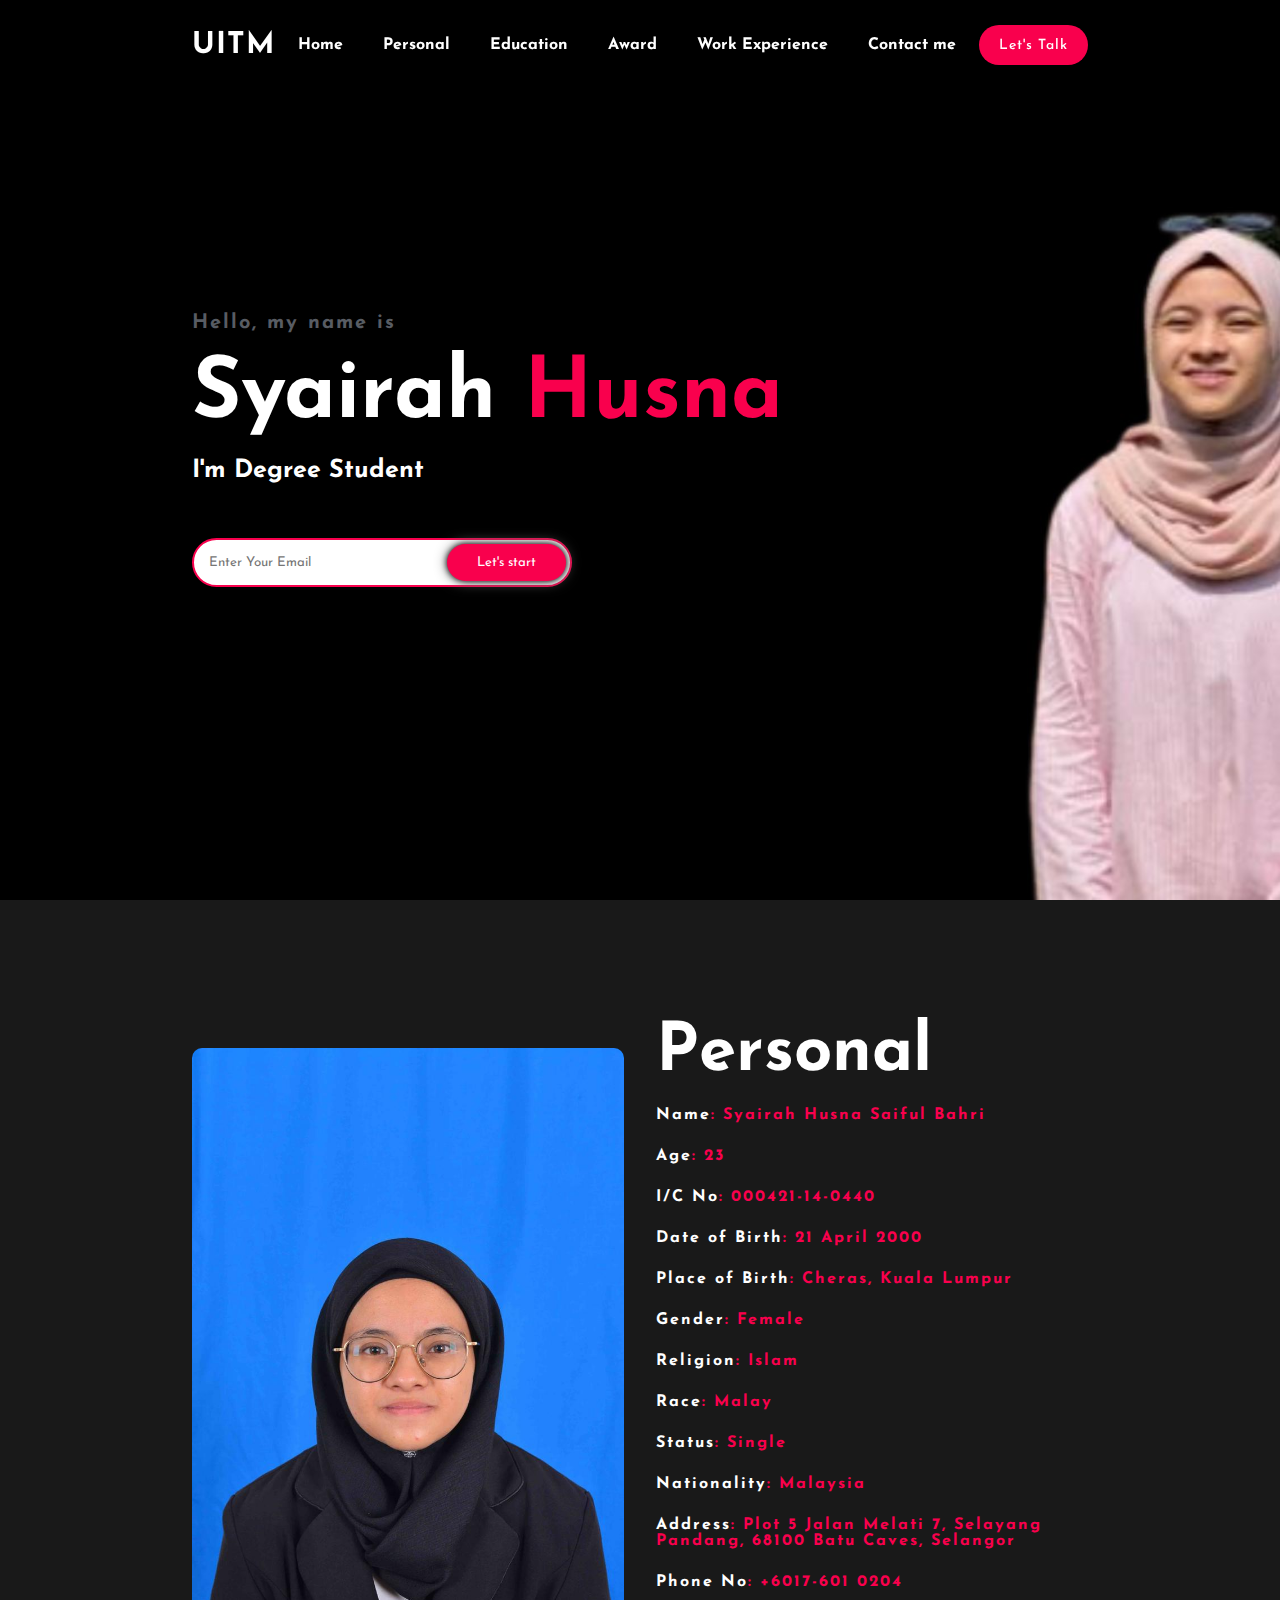
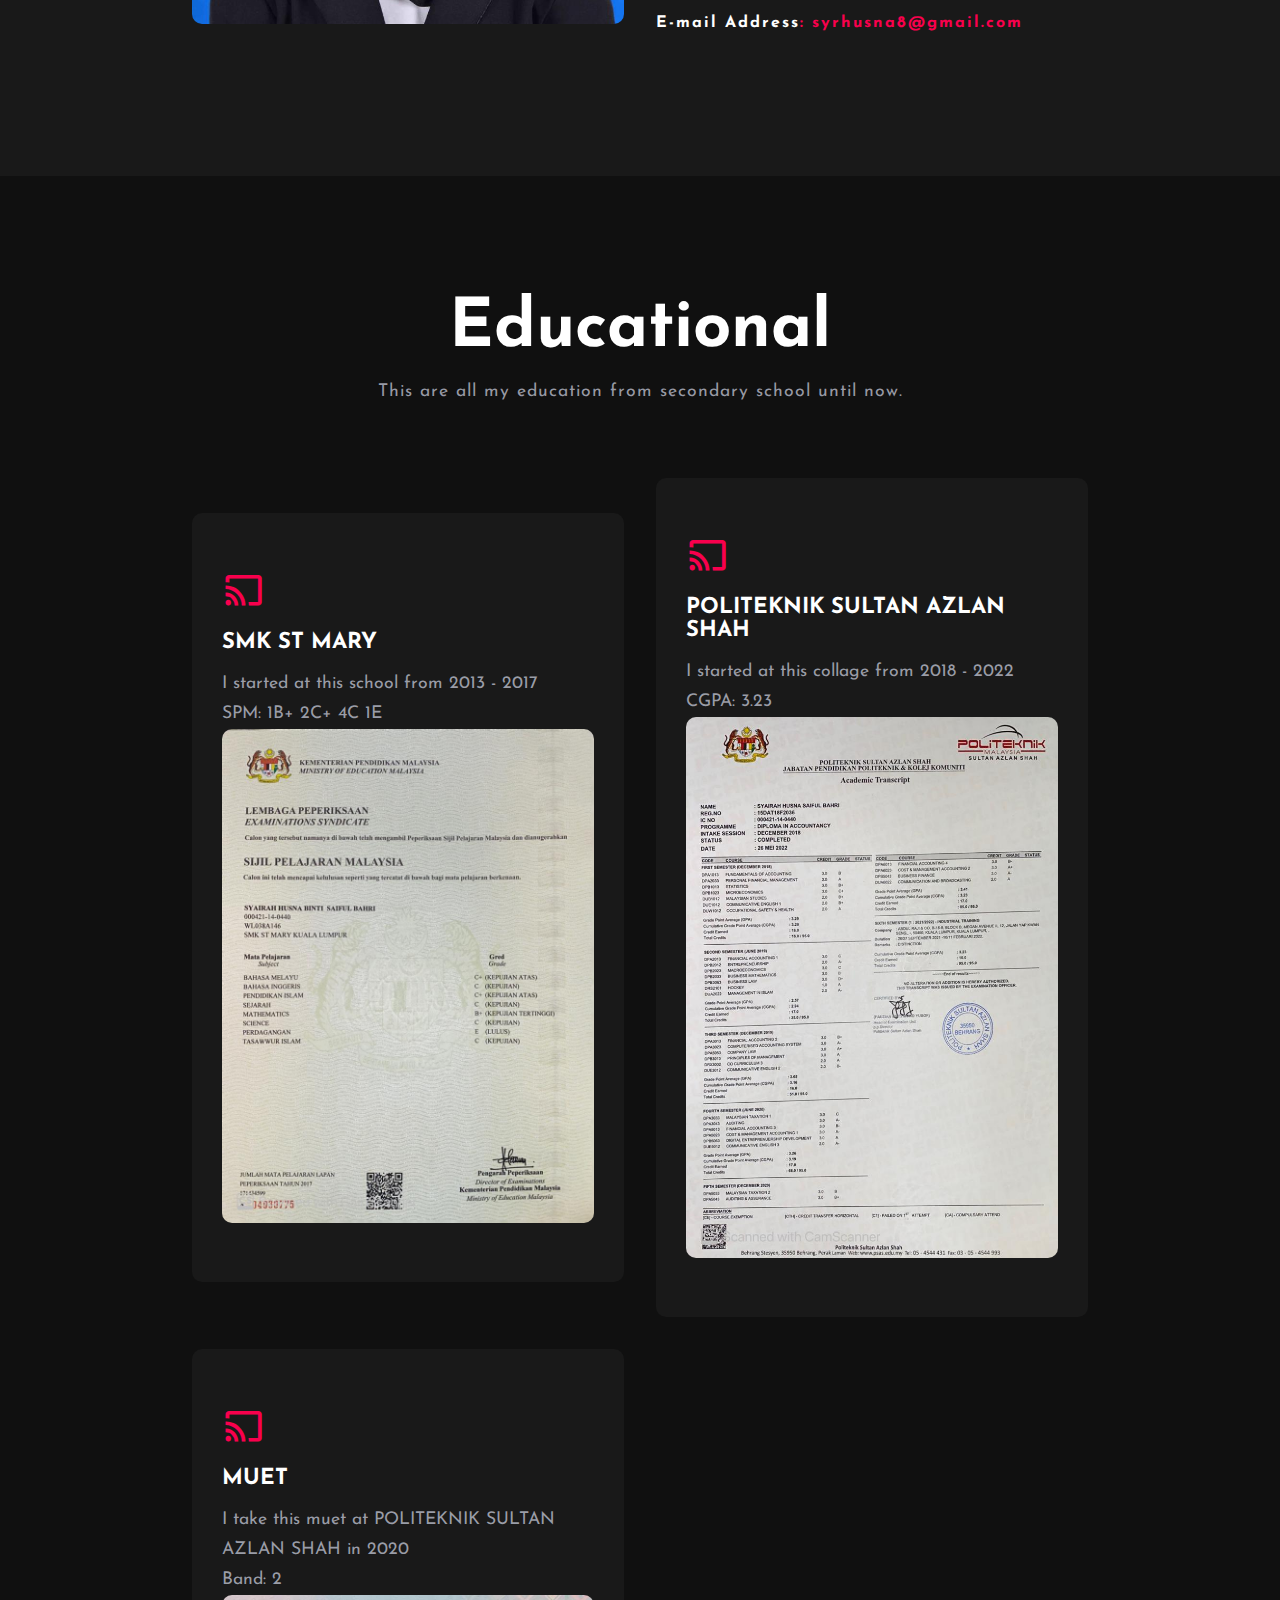
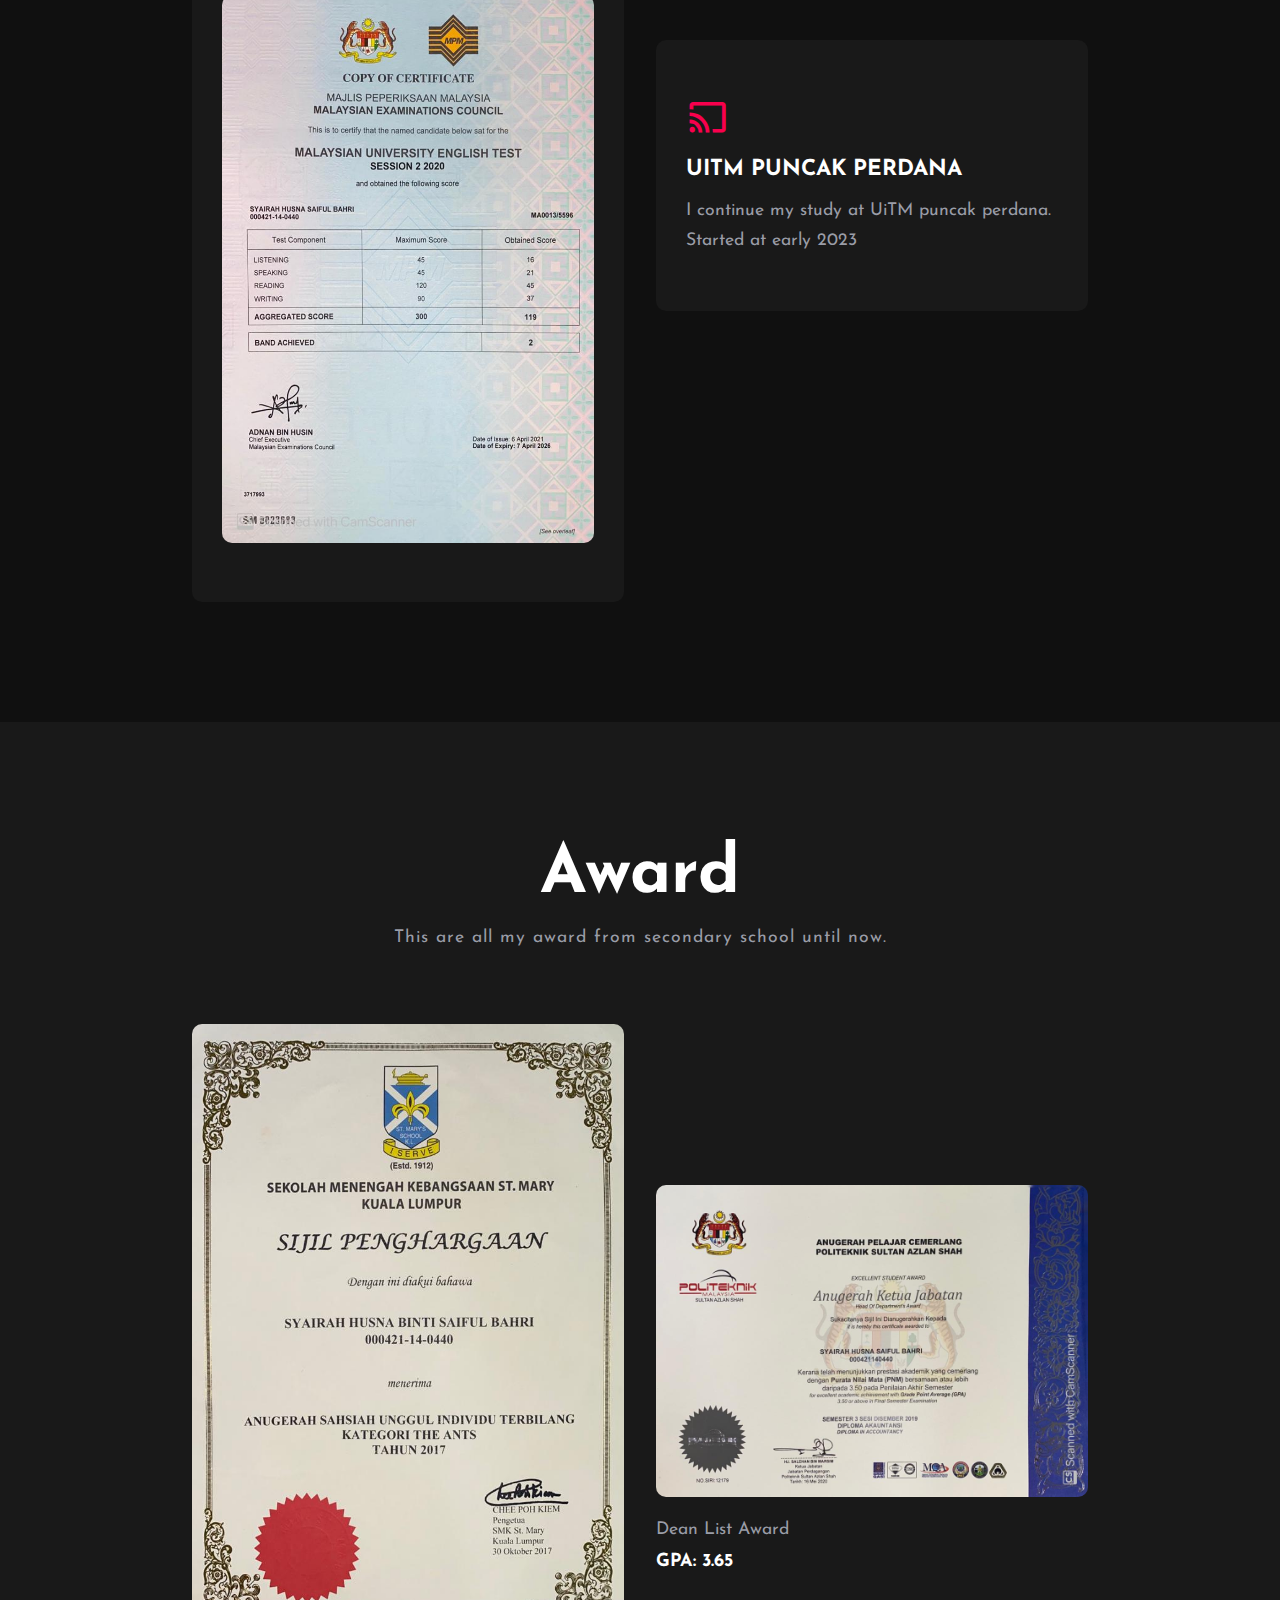
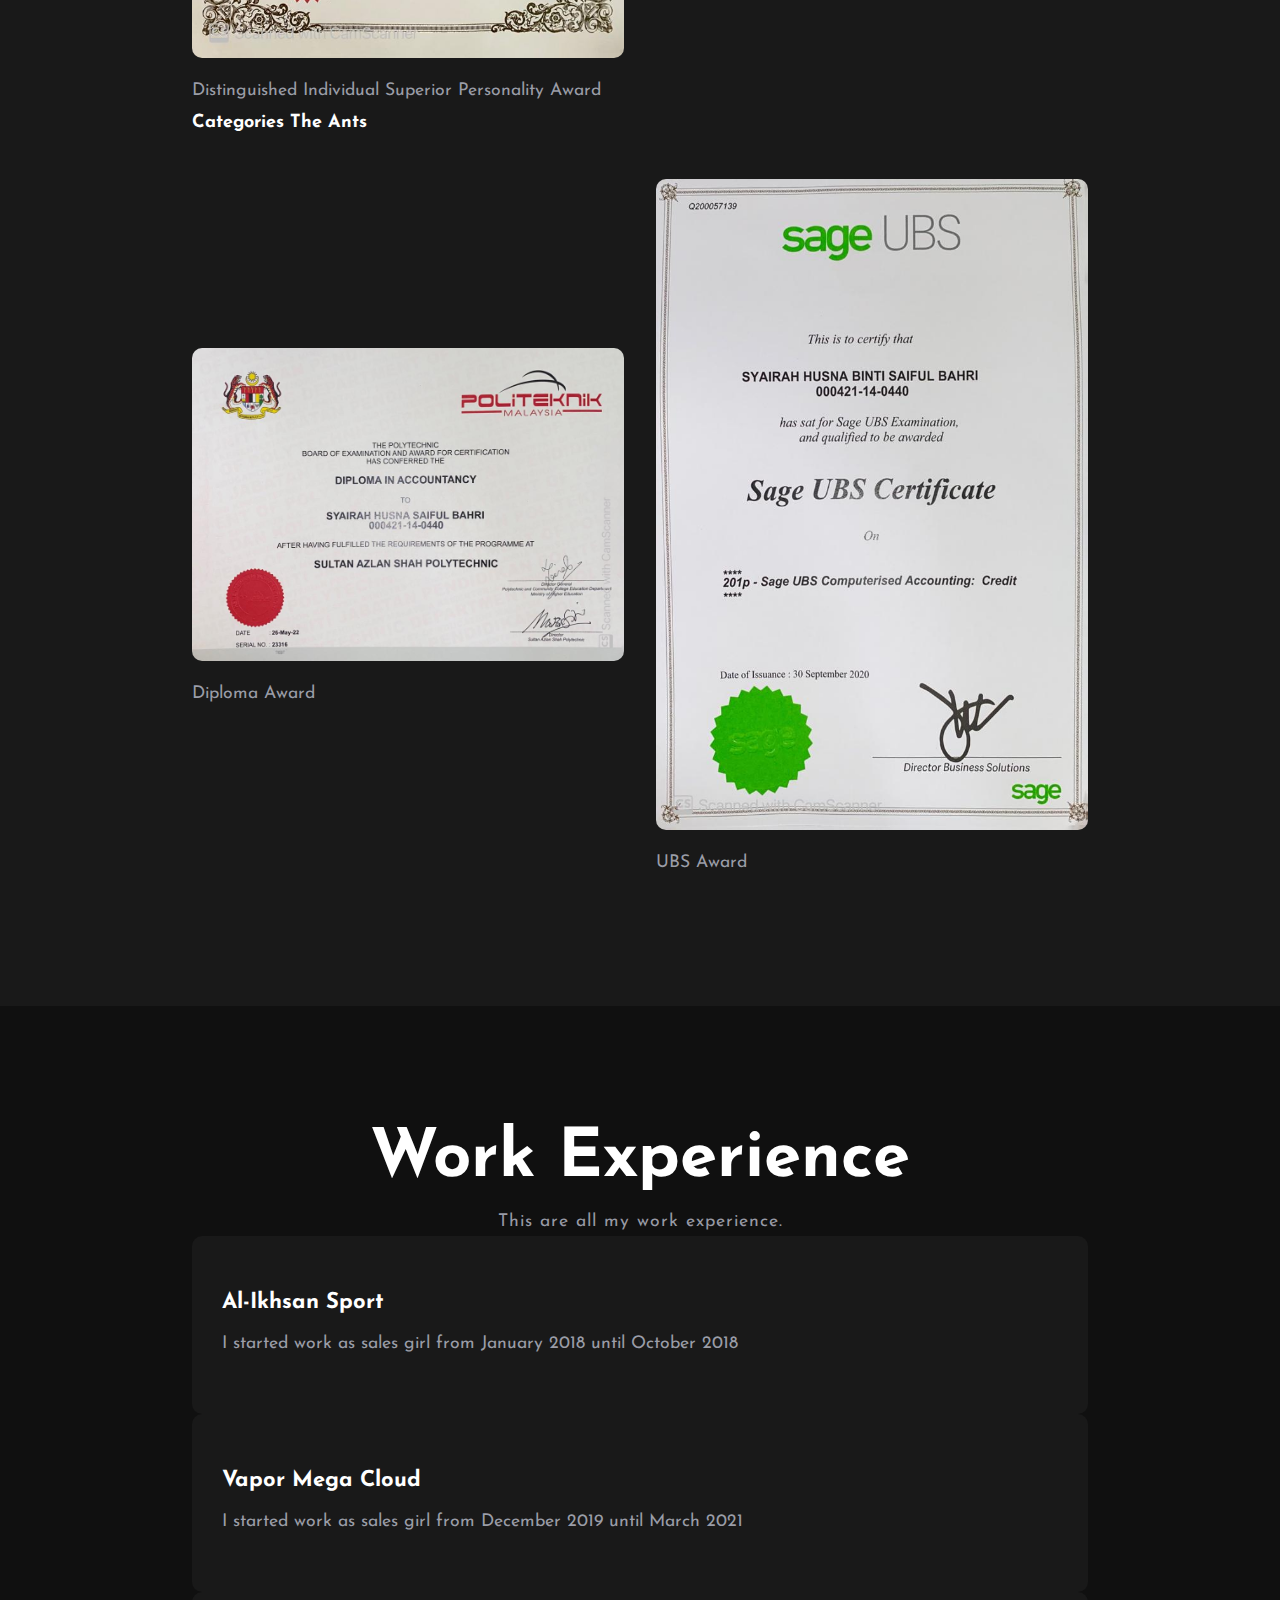
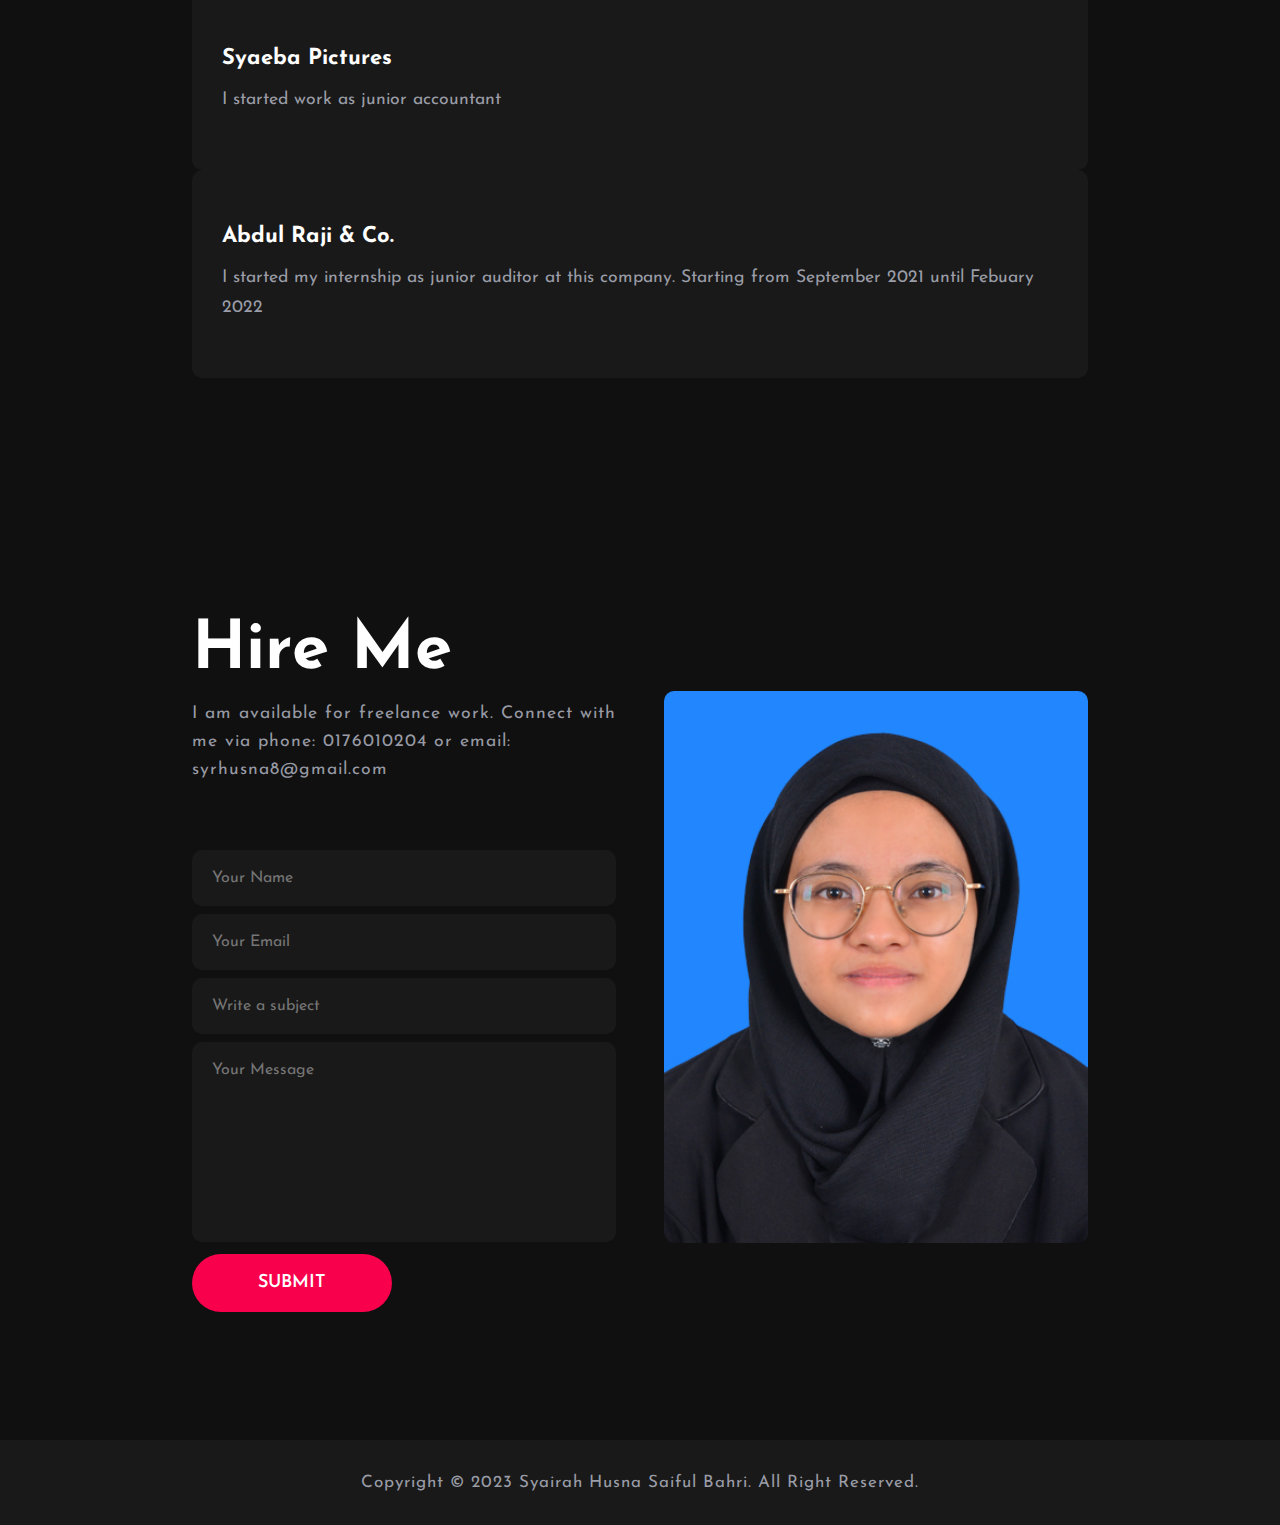
<file: index.html>
<!DOCTYPE html>
<html lang="en">
<head>
    <meta charset="UTF-8">
    <meta name="viewport" content="width=device-width, initial-scale=1.0">
    <title>E-Resume Husna</title>
    <link rel="stylesheet" type="text/css" href="style.css">

    <link rel="stylesheet"
    href="https://unpkg.com/boxicons@latest/css/boxicons.min.css">

    <link rel="preconnect" href="https://fonts.googleapis.com">
    <link rel="preconnect" href="https://fonts.gstatic.com" crossorigin>
    <link href="https://fonts.googleapis.com/css2?family=Josefin+Sans:wght@100;200;300;400;500;600;700&display=swap" rel="stylesheet">

</head>
<body>
    <!------start header------>
    <header>
        <a href="#" class="logo">UITM</a>
        <div class="bx bx-menu" id="menu-icon"></div>
        <ul class="navbar">
            <li><a href="#home">Home</a></li>
            <li><a href="#personal">Personal</a></li>
            <li><a href="#education">Education</a></li>
            <li><a href="#award">Award</a></li>
            <li><a href="#work">Work Experience</a></li>
            <li><a href="#contact">Contact me</a></li>
        </ul>
        <a href="#" class="h-btn">Let's Talk</a>
    </header>

    <!------start home------>
    <section class="home" id="home">
        <div class="home-text">
            <h4>Hello, my name is</h4>
            <h1>Syairah <span>Husna</span></h1>
            <h3>I'm Degree Student</h3>
            <div class="newslatter">
                <form>
                    <input type="email" name="email" id="mail" placeholder="Enter Your Email">
                    <input type="submit" name="submit" value="Let's start">
                </form>
            </div>
        </div>
    </section>

    <!------start personal------>
    <section class="personal" id="personal">
        <div class="personal-img">
            <img src="personal.jpeg">
        </div>

        <div class="personal-text">
            <h2>Personal</h2>
            <h5>Name<span>: Syairah Husna Saiful Bahri</span></h5>
            <h5>Age<span>: 23</span></h5>
            <h5>I/C No<span>: 000421-14-0440</span></h5>
            <h5>Date of Birth<span>: 21 April 2000</span></h5>
            <h5>Place of Birth<span>: Cheras, Kuala Lumpur</span></h5>
            <h5>Gender<span>: Female</span></h5>
            <h5>Religion<span>: Islam</span></h5>
            <h5>Race<span>: Malay</span></h5>
            <h5>Status<span>: Single</span></h5>
            <h5>Nationality<span>: Malaysia</span></h5>
            <h5>Address<span>: Plot 5 Jalan Melati 7, Selayang Pandang, 68100 Batu Caves, Selangor</span></h5>
            <h5>Phone No<span>: +6017-601 0204</span></h5>
            <h5>E-mail Address<span>: syrhusna8@gmail.com</span></h5>
        </div>
    </section>

     <!------start education------>
     <section class="education" id="education">
        <div class="center">
            <h2>Educational</h2>
            <p> This are all my education from secondary school until now.</p>
        </div>

        <div class="education-content">
            <div class="row">
                <i class="bx bx-cast"></i>
                <h3>SMK ST MARY</h3>
                <p>I started at this school from 2013 - 2017</p>
                <p>SPM: 1B+ 2C+ 4C 1E</p>
                <img src="sijil spm.jpg">
            </div>

            <div class="row">
                <i class="bx bx-cast"></i>
                <h3>POLITEKNIK SULTAN AZLAN SHAH</h3>
                <p>I started at this collage from 2018 - 2022</p>
                <p>CGPA: 3.23</p>
                <img src="transcript.jpg">
            </div>

            <div class="row">
                <i class="bx bx-cast"></i>
                <h3>MUET</h3>
                <p>I take this muet at POLITEKNIK SULTAN AZLAN SHAH in 2020</p>
                <p>Band: 2</p>
                <img src="muet.jpg">
            </div>

            <div class="row">
                <i class="bx bx-cast"></i>
                <h3>UITM PUNCAK PERDANA</h3>
                <p>I continue my study at UiTM puncak perdana. Started at early 2023</p>
            </div>
        </div>
     </section>

     <!------start award------>
     <section class="award" id="award">
        <div class="center">
            <h2>Award</h2>
            <p> This are all my award from secondary school until now.</p>
        </div>

        <div class="award-content">
            <div class="box">
                <img src="award.jpg">
                <p>Distinguished Individual Superior Personality Award</p>
                <h5>Categories The Ants</h5>
            </div>

            <div class="box">
                <img src="dean list.jpg">
                <p>Dean List Award</p>
                <h5>GPA: 3.65</h5>
            </div>

            <div class="box">
                <img src="diploma.jpg">
                <p>Diploma Award</p>
            </div>

            <div class="box">
                <img src="ubs.jpg">
                <p>UBS Award</p>
            </div>
        </div>
     </section>

     <!------start work experience------>
        <section class="work" id="work">
            <div class="center">
                <h2>Work Experience</h2>
                <p> This are all my work experience.</p>
            </div>
    
            <div class="work-content">
                <div class="row">
                    <h3>Al-Ikhsan Sport</h3>
                    <p>I started work as sales girl from January 2018 until October 2018</p>
                </div>
                
                <div class="row">
                    <h3>Vapor Mega Cloud</h3>
                    <p>I started work as sales girl from December 2019 until March 2021</p>
                </div>

                <div class="row">
                    <h3>Syaeba Pictures</h3>
                    <p>I started work as junior accountant</p>
                </div>

                <div class="row">
                    <h3>Abdul Raji & Co.</h3>
                    <p>I started my internship as junior auditor at this company. Starting from September 2021 until Febuary 2022</p>
                </div>
     </section>

     <!------start contact------>
     <section class="contact" id="contact">
        <div class="contact-form">
            <h2>Hire Me</h2>
            <p> I am available for freelance work. Connect with me via phone: 0176010204 or email: syrhusna8@gmail.com</p>
            <form action="">
                <input type="" placeholder="Your Name" required>
                <input type="email" name="" id="" placeholder="Your Email" required>
                <input type="" placeholder="Write a subject" required>
                <textarea name="" id="" cols="30" rows="10" placeholder="Your Message" required></textarea>
                <input type="submit" name="" value="submit" class="send">
            </form>
        </div>

        <div class="contact-img">
            <img src="contact.jpg">
        </div>
     </section>
     <!------start footer------>
     <div class="footer">
        <p>Copyright © 2023 Syairah Husna Saiful Bahri. All Right Reserved.</p>
     </div>
</body>
</html>
</file>
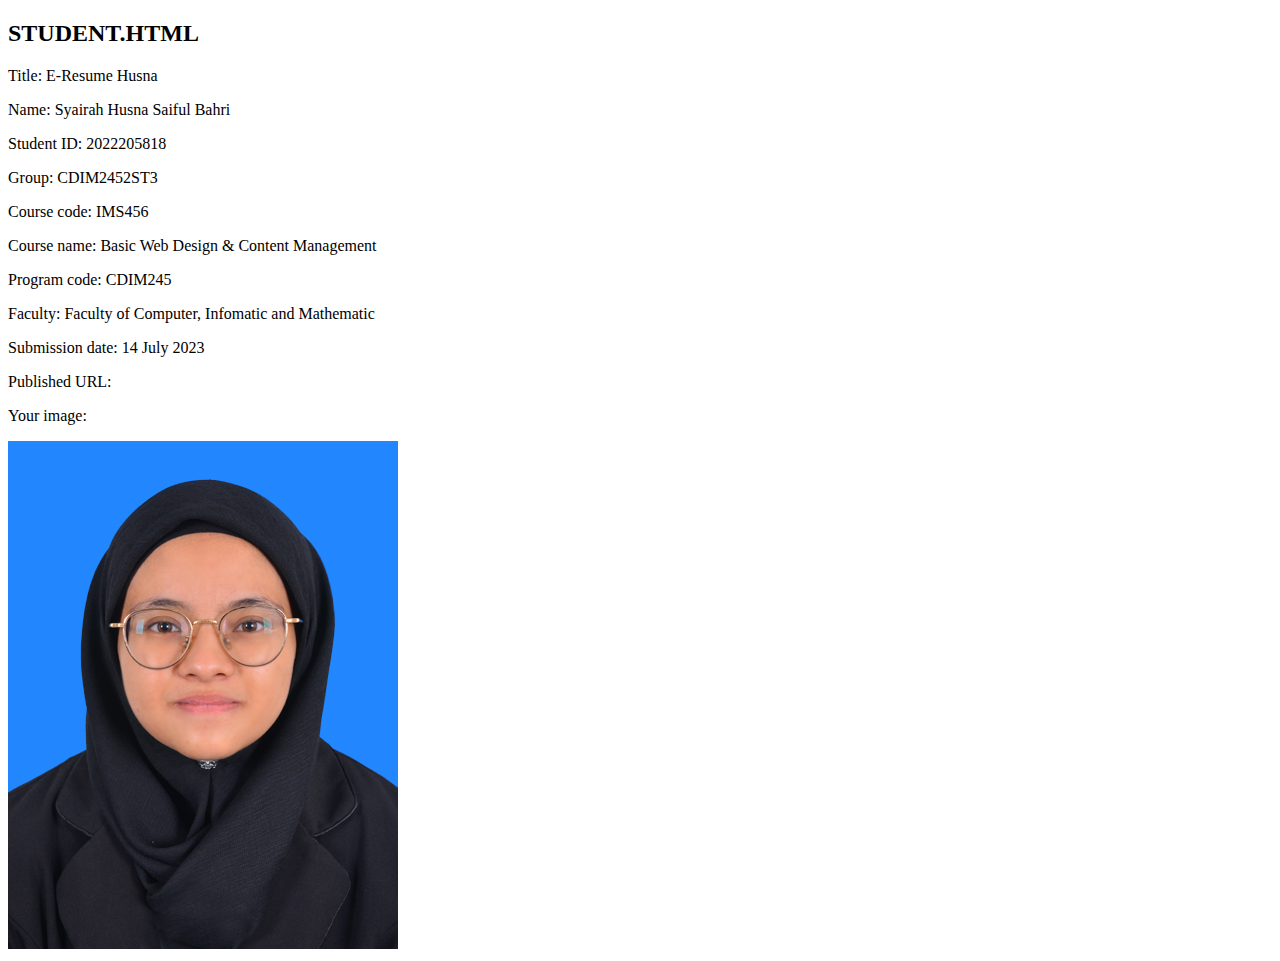
<file: student.html>
<!DOCTYPE html>
<html lang="en">
<head>
    <meta charset="UTF-8">
    <meta name="viewport" content="width=device-width, initial-scale=1.0">
    <title>Student.html</title>
</head>
<body>
    <div>
        <h2>STUDENT.HTML</h2>
        <p>Title: E-Resume Husna</p>
        <p>Name: Syairah Husna Saiful Bahri</p>
        <p>Student ID: 2022205818</p>
        <p>Group: CDIM2452ST3</p>
        <p>Course code: IMS456</p>
        <p>Course name: Basic Web Design & Content Management</p>
        <p>Program code: CDIM245</p>
        <p>Faculty: Faculty of Computer, Infomatic and Mathematic</p>
        <p>Submission date: 14 July 2023</p>
        <p>Published URL: </p>
        <p>Your image:</p>
            <img src="contact.jpg">
    </div>
</body>
</html>
</file>
<file: style.css>
*{
    margin: 0;
    padding: 0;
    box-sizing: border-box;
    font-family: 'Josefin Sans', sans-serif;
    list-style: none;
    text-decoration: none;
    scroll-behavior: smooth;
    scroll-padding-top: 3.5rem;
}
:root{
    --bg-color: #101010;
    --secound-bg-color: #191919;
    --text-color: #fff;
    --second-color: #c6c9d8bf;
    --main-color: #f9004d;
    --big-font: 5.3rem;
    --h2-font: 4.2rem;
    --p-font: 1.1rem;
}

body{
    background: var(--bg-color);
    color: var(--text-color);
}
header{
    position: fixed;
    width: 100%;
    top: 0;
    right: 0;
    z-index: 1000;
    display: flex;
    align-items: center;
    justify-content: space-between;
    background: transparent;
    padding: 25px 15%;
    transition-duration: .3s;
}
.logo{
    color: var(--text-color);
    font-size: 30px;
    font-weight: bold;
    letter-spacing: 1px;
}
.navbar{
    display: flex;
}
.navbar li{
    position: relative;
}
.navbar a{
    color: var(--text-color);
    font-weight: bold;
    font-size: 1rem;
    padding: 10px 20px;
}
.navbar a::after{
    content: '';
    position: absolute;
    width: 0;
    height: 2px;
    background: var(--main-color);
    left: 0;
    bottom: -4px;
    transition: ease .40s;
}
.navbar a:hover::after{
    width: 100%;
}
#menu-icon{
    font-size: 32px;
    color: var(--text-color);
    z-index: 10001;
    cursor: pointer;
    display: none;
}
.h-btn{
    padding: 0 20px;
    height: 40px;
    display: inline-block;
    line-height: 42px;
    background: var(--main-color);
    color: var(--text-color);
    border: none;
    border-radius: 30px;
    font-size: 14px;
    font-weight: 500;
    letter-spacing: 1px;
    transition: all .30s;
}
.h-btn:hover{
    transform: translateY(-5px);
}
section{
    padding: 120px 15%;
}
.home{
    height: 100vh;
    width: 100%;
    background: url(background.jpg);
    background-size: cover;
    background-position: center;
    position: relative;
    display: grid;
    grid-template-columns: repeat(1, 1fr);
    align-items: center;
}
.home-text h1{
margin: 20px 0px 20px;
font-size: var(--big-font);
}
span{
    color: var(--main-color);
}
.home-text h3{
    font-size: 25px;
    margin-bottom: 55px;
}
.home-text h4{
    color: #585c63;
    font-size: 20px;
    letter-spacing: 2px;
}
.newslatter form{
    width: 380px;
    max-width: 100%;
    position: relative;
}
.newslatter form input:first-child{
    display: inline block;
    width: 100%;
    outline: none;
    padding: 16px 140px 16px 15px;
    border: 2px solid var(--main-color);
    border-radius: 30px;
}
.newslatter form input:last-child{
    position: absolute;
    display: inline-block;
    outline: none;
    border: none;
    background: var(--main-color);
    color: var(--text-color);
    padding: 12px 30px;
    border-radius: 30px;
    box-shadow: 0px 0px 6px #000, 0px 0px 14px #868686;
    cursor: pointer;
    top: 6px;
    right: 6px;
}
.personal{
    background: var(--secound-bg-color);
    display: grid;
    grid-template-columns: repeat(2, 2fr);
    align-items: center;
    grid-gap: 2rem;
}
.personal-img img{
    max-width: 100%;
    width: 500px;
    height: auto;
    border-radius: 10px;
}
.personal-text h2{
    font-size: var(--h2-font);
    margin-bottom: 20px;
}
.personal-text h5{
    font-size: var(--h5-font);
    margin-bottom: 25px;
    letter-spacing: 2px;
}
.education{
    background: var(--bg-color);
}
.center{
   text-align: center; 
}
.center h2{
    font-size: var(--h2-font);
    margin-bottom: 15px;
}
.center p{
    color: var(--second-color);
    letter-spacing: 1px;
    line-height: 28px;
    font-size: var(--p-font);
}
.education-content{
    display: grid;
    grid-template-columns: repeat(auto-fit, minmax(370px, auto));
    grid-gap: 2rem;
    align-items: center;
    margin-top: 4.5rem;
}
.row{
    background: var(--secound-bg-color);
    padding: 55px 30px;
    border-radius: 10px;
    cursor: pointer;
    transition: all .35s;
}
.row i{
    color: var(--main-color);
    margin-bottom: 20px;
    font-size: 2.7rem;
}
.row h3{
    color: var(--text-color);
    font-size: 22px;
    font-weight: 700;
    margin-bottom: 15px;
}
.row p{
    color: var(--second-color);
    line-height: 30px;
    font-size: var(--p-font);
}
.row img{
    max-width: 100%;
    width: 1000px;
    height: auto;
    border-radius: 10px;
}
.row:hover{
    transform: translateY(-8px);
}

.award{
    background: var(--secound-bg-color);
}
.award-content{
    display: grid;
    grid-template-columns: repeat(auto-fit, minmax(370px, auto));
    grid-gap: 2rem;
    align-items: center;
    margin-top: 4.5rem;
    cursor: pointer;
}
.box img{
    max-width: 100%;
    width: 500px;
    height: auto;
    border-radius: 10px;
    margin-bottom: 20px;
    transition: all .30s;
}
.box p{
    color: var(--second-color);
    font-size: var(--p-font);
    margin-bottom: 15px;
}
.box h5{
    color: var(--text-color);
    font-size: 18px;
    font-weight: 700;
    margin-bottom: 15px;
}
.box img:hover{
    transform: scale(1.1);
}
.work experience-content{
    display: grid;
    grid-template-columns: repeat(auto-fit, minmax(370px, auto));
    grid-gap: 2rem;
    align-items: center;
    margin-top: 4.5rem;
}
.row{
    background: var(--secound-bg-color);
    padding: 55px 30px;
    border-radius: 10px;
    cursor: pointer;
    transition: all .35s;
}
.row h3{
    color: var(--text-color);
    font-size: 22px;
    font-weight: 700;
    margin-bottom: 15px;
}
.row p{
    color: var(--second-color);
    line-height: 30px;
    font-size: var(--p-font);
}
.row img{
    max-width: 100%;
    width: 1000px;
    height: auto;
    border-radius: 10px;
}
.row:hover{
    transform: translateY(-8px);
}

.contact{
    background: var(--bg-color);
    display: grid;
    grid-template-columns: repeat(2, 2fr);
    align-items: center;
    grid-gap: 3rem;
}
.contact-img img{
    max-width: 100%;
    width: 700px;
    height: auto;
    border-radius: 10px;
}
.contact-form h2{
    font-size: var(--h2-font);
    margin-bottom: 15px;
}
.contact-form p{
    color: var(--second-color);
    letter-spacing: 1px;
    line-height: 28px;
    font-size: var(--p-font);
    margin-bottom: 4.1rem;
}
.contact-form form{
    position: relative;
}
.contact-form form input,
form textarea{
    width: 100%;
    padding: 20px;
    border: none;
    outline: none;
    background: var(--secound-bg-color);
    color: var(--text-color);
    font-size: 1rem;
    margin-bottom: 0.5rem;
    border-radius: 10px;
}
.contact-form textarea{
   resize: none;
   height: 200px; 
}
.contact-form form .send{
    display: inline-block;
    background: var(--main-color);
    color: var(--text-color);
    font-size: 18px;
    font-weight: 600;
    border-radius: 30px;
    width: 200px;
    transition: ease .35s;
    text-transform: uppercase;
}
.contact-form form .send:hover{
    transform: translateY(-8px);
    cursor: pointer;
}

.footer{
    text-align: center;
    background: var(--secound-bg-color);
    padding: 34px;
}
.footer p{
    font-size: 17px;
    color: var(--second-color);
    letter-spacing: 1px;
}


@media (max-width: 1270px){
    header{
        padding: 18px 4%;
        transition: .2s;
    }
    section{
        padding: 80px 4%;
        transition: .2s;
    }
    :root{
        --big-font: 4.8rem;
        --h2-font: 3.8rem;
        --p-font: 1rem;
        transition: .2s;
    }
}
</file>
